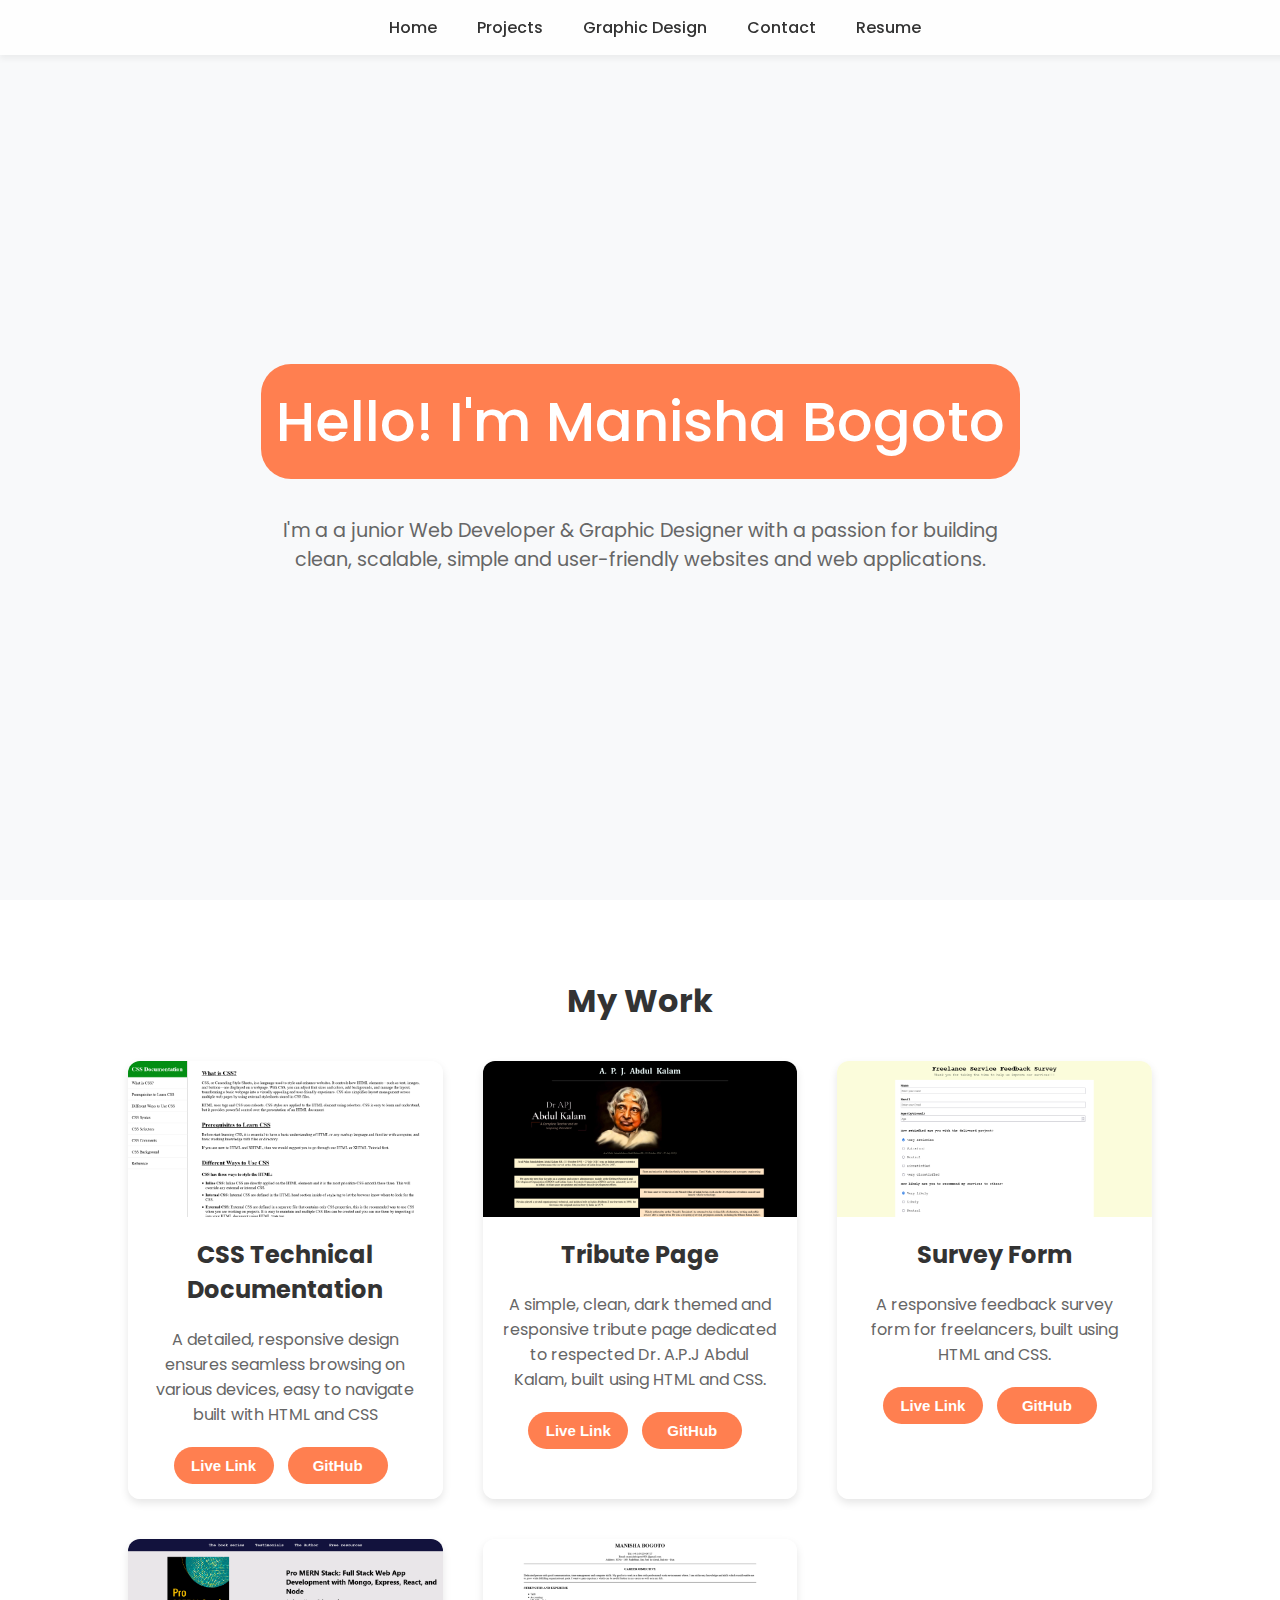
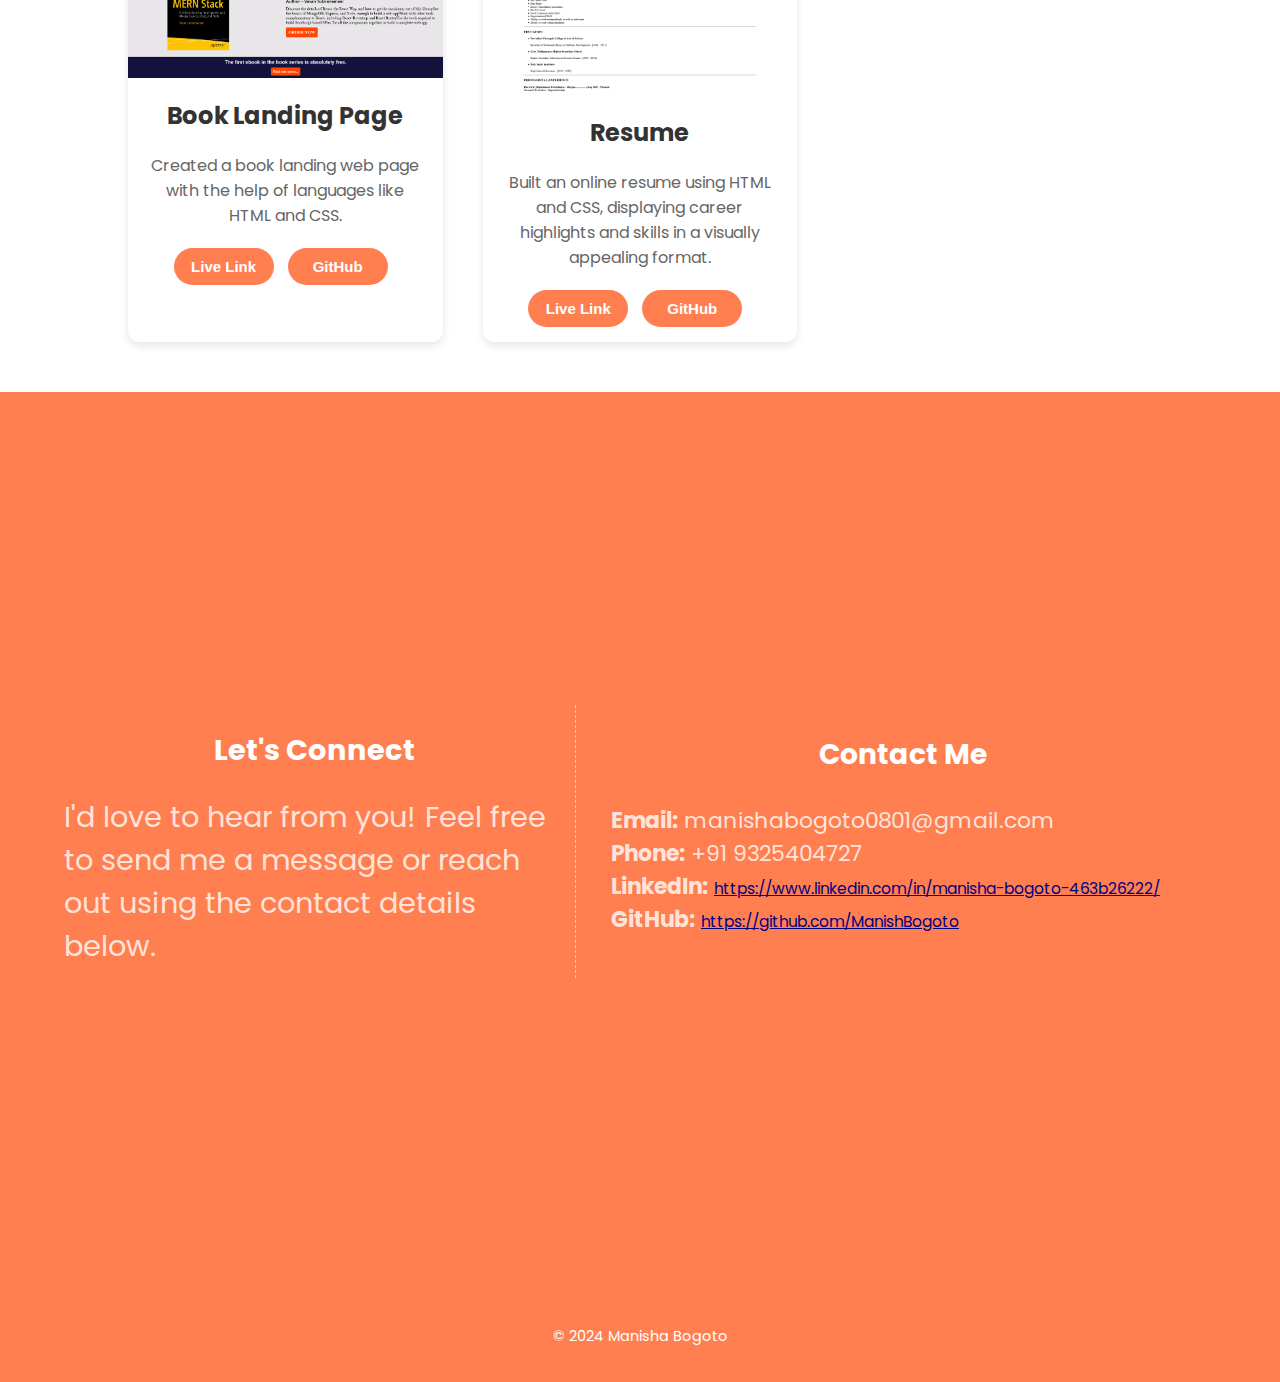
<file: index.html>
<!DOCTYPE html>
<html lang="en">

<head>
    <meta charset="UTF-8">
    <meta name="viewport" content="width=device-width, initial-scale=1.0">
    <title>Manisha Bogoto - Portfolio</title>
    <link href="https://fonts.googleapis.com/css2?family=Poppins:wght@300;500&display=swap" rel="stylesheet">
    <link rel="stylesheet" href="./style.css" />
</head>

<body>

    <!-- Navigation -->
    <nav>
        <a href="./index.html">Home</a>
        <a href="#projects">Projects</a>
        <a href="./gallery.html">Graphic Design</a>
        <a href="#contact">Contact</a>
        <a href="./Manisha_Bogoto.pdf">Resume</a>
    </nav>

    <!-- Hero Section -->
    <section class="hero" id="about">
        <h1>Hello! I'm Manisha Bogoto</h1>
        <p>I'm a a junior Web Developer & Graphic Designer with a passion for building
            clean, scalable, simple and user-friendly websites and web applications.</p>
    </section>

    <!-- Projects Section -->
    <section class="projects" id="projects">
        <h2>My Work</h2>
        <div class="project-grid">
            <div class="project" id="project1">
                <img src="project1.png" alt="Project 1 Screenshot">
                <h3>CSS Technical Documentation</h3>
                <p>A detailed, responsive design ensures seamless browsing on various devices,
                    easy to navigate built with HTML and CSS</p>
                <div id="hidden" class="btn">
                    <button type="button">
                        <a href="https://manishbogoto.github.io/css-technical-documentation/">Live Link</a>
                    </button>
                    <button type="button">
                        <a href="https://github.com/ManishBogoto/css-technical-documentation">GitHub</a>
                    </button>
                </div>
            </div>
            <div class="project" id="project2">
                <img src="project2.png" alt="Project 2 Screenshot">
                <h3>Tribute Page</h3>
                <p>A simple, clean, dark themed and responsive tribute page dedicated to respected Dr. A.P.J
                    Abdul Kalam, built using HTML and CSS.</p>
                <div id="hidden" class="btn">
                    <button type="button">
                        <a href="https://manishbogoto.github.io/tribute-page/">Live Link</a>
                    </button>
                    <button type="button">
                        <a href="https://github.com/ManishBogoto/tribute-page">GitHub</a>
                    </button>
                </div>
            </div>
            <div class="project" id="project3">
                <img src="project3.png" alt="Project 3 Screenshot">
                <h3>Survey Form</h3>
                <p>A responsive feedback survey form for freelancers, built using HTML and CSS.</p>
                <div id="hidden" class="btn">
                    <button type="button">
                        <a href="https://manishbogoto.github.io/survey-form/">Live Link</a>
                    </button>
                    <button type="button">
                        <a href="https://github.com/ManishBogoto/survey-form">GitHub</a>
                    </button>
                </div>
            </div>
            <div class="project" id="project4">
                <img src="project4.png" alt="Project 4 Screenshot">
                <h3>Book Landing Page</h3>
                <p>Created a book landing web page with the help of languages like HTML and CSS.</p>
                <div id="hidden" class="btn">
                    <button type="button">
                        <a href="https://manishbogoto.github.io/book-landing-page/">Live Link</a>
                    </button>
                    <button type="button">
                        <a href="https://github.com/ManishBogoto/book-landing-page">GitHub</a>
                    </button>
                </div>
            </div>
            <div class="project" id="project5">
                <img src="project5.png" alt="Project 5 Screenshot">
                <h3>Resume</h3>
                <p>Built an online resume using HTML and CSS, displaying career highlights and skills in a visually
                    appealing format.</p>
                <div id="hidden" class="btn">
                    <button type="button">
                        <a href="https://manishbogoto.github.io/resume/">Live Link</a>
                    </button>
                    <button type="button">
                        <a href="https://github.com/ManishBogoto/resume">GitHub</a>
                    </button>
                </div>
            </div>
        </div>
    </section>

    <section id="contact" class="contact">
        <!-- Left Half -->
        <div id="left-half">
            <h2>Let's Connect</h2>
            <p>I'd love to hear from you! Feel free to send me a message or reach out using the
                contact details below.</p>
        </div>

        <!-- Right Half: Contact Details -->
        <div id="right-half">
            <h3>Contact Me</h3>
            <ul>
                <li><strong>Email:</strong> manishabogoto0801@gmail.com</li>
                <li><strong>Phone:</strong> +91 9325404727</li>
                <li><strong>LinkedIn:</strong> <a
                        href="https://www.linkedin.com/in/manisha-bogoto-463b26222/">https://www.linkedin.com/in/manisha-bogoto-463b26222/</a>
                </li>
                <li><strong>GitHub:</strong> <a
                        href="https://github.com/ManishBogoto">https://github.com/ManishBogoto</a></li>
            </ul>
        </div>
    </section>

    <!-- Footer -->
    <footer>
        <p>© 2024 Manisha Bogoto</p>
    </footer>

</body>

</html>
</file>
<file: style.css>
body {
    margin: 0;
    font-family: 'Poppins', sans-serif;
    background-color: #ffffff;
    color: #333;
}

/* Navigation */
nav {
    position: fixed;
    top: 0;
    width: 100%;
    display: flex;
    justify-content: center;
    background-color: rgba(255, 255, 255, 0.8);
    padding: 15px;
    box-shadow: 0 4px 6px rgba(0, 0, 0, 0.05);
    z-index: 10;
}

nav a {
    margin: 0 20px;
    text-decoration: none;
    font-weight: 500;
    color: #333;
    transition: color 0.3s ease;
}

nav a:hover {
    color: coral;
    /* Accent color */
}

/* Section Styling */
section {
    min-height: 100vh;
    display: flex;
    flex-direction: column;
    align-items: center;
    justify-content: center;
}

/* Hero Section */
.hero {
    background-color: #f8f9fa;
    text-align: center;
}

.hero h1 {
    font-size: 3.5em;
    font-weight: 500;
    background-color: coral;
    padding: 15px;
    color: #fff;
    border-radius: 30px;
}

.hero p {
    font-size: 1.2em;
    color: #666;
    margin: 0 22%;
}

/* Projects Section */
.projects {
    background-color: #fff;
    padding: 50px 0;
}

.project-grid {
    display: grid;
    grid-template-columns: repeat(auto-fit, minmax(300px, 1fr));
    gap: 40px;
    width: 80%;
    margin: 0 auto;
}

.project {
    border-radius: 12px;
    overflow: hidden;
    box-shadow: 0 4px 8px rgba(0, 0, 0, 0.1);
    transition: transform 0.3s ease, box-shadow 0.3s ease;
    background-color: rgba(255, 255, 255, 0.8);
}

.project p {
    font-size: 1em;
    margin: 0 20px 20px;
    text-align: center;
    color: #666;
}

.btn {
    margin-left: 14.5%;
    margin-bottom: 15px;
}

button {
    padding: 10px;
    width: 100px;
    border-radius: 20px;
    margin-right: 10px;
    background-color: coral;
    border: none;
    color: #fff;
}

button a {
    text-decoration: none;
    color: #fff;
    font-weight: 600;
    font-size: 15px;
}

button:hover {
    background-color: rgb(236, 67, 5);
}

button a:hover {
    text-decoration: underline;
    color: #fff;
    font-weight: bold;
}

.projects h2 {
    font-size: 2em;
    padding-bottom: 10px;
}

.project img {
    width: 100%;
    display: block;
}

.project h3 {
    font-size: 1.5em;
    margin: 20px;
    text-align: center;
}

.project:hover {
    transform: translateY(-10px);
    box-shadow: 0 12px 24px rgba(0, 0, 0, 0.15);

}

/* Contact Section */
.contact {
    background-color: coral;
    text-align: center;
    font-size: 1.5em;
    display: flex;
    width: 100%;
    box-sizing: border-box;
    flex-direction: row;
}


#left-half {
    width: 40%;
    padding-right: 10px;
    color: rgba(255, 255, 255, 0.8);
    border-right: 1px dashed rgba(237, 237, 237, 0.646);
    box-sizing: border-box;
}

#right-half {
    width: 50%;
    margin-bottom: 20px;
    padding-left: 15px;
    box-sizing: border-box;
}

#right-half h3 {
    color: #fff;
}

#right-half ul {
    list-style: none;
    padding: 0 20px;
    color: rgba(255, 255, 255, 0.8);
    text-align: left;
    font-size: 22px;
}

#right-half li a {
    font-size: 15.5px;
    color: navy;
}

.contact h2 {
    font-size: 1.2em;
    color: #fff;
}

.contact p {
    font-size: 1.2em;
    text-align: left;
    margin: 10px 0;
}

/* Footer */
footer {
    text-align: center;
    padding: 20px;
    background-color: coral;
    color: white;
    font-size: 0.9em;
}

@media (max-width: 850px) {
    section {
        min-height: 75vh;
    }
    
    .hero {
        padding: 20px 0;
    }

    .hero h1 {
        font-size: 2.5em;
        padding: 10px;
    }

    .hero p {
        font-size: 1em;
    }

    .contact {
        width: 100%;
    }

    #left-half {
        width: 40%;
        padding-right: 10px;
    }

    #right-half {
        width: 50%;
        padding-left: 15px;
        margin-bottom: 30px;
    }

    #right-half ul {
        list-style: none;
        padding: 0px;
        margin-bottom: 30px;
        font-size: 16px;
    }

    #right-half li {
        margin-top: 5px;
    }

    #right-half li a {
        font-size: 14px;
    }

    .contact h2 {
        font-size: 1em;
        color: #fff;
    }

    .contact p {
        font-size: 1em;
        text-align: left;
        margin: 10px 0;
    }

    button {
        width: 40%;
        border-radius: 20px;
    }
}

@media (max-width: 580px) {
    nav {
        width: 100%;
        display: flex;
        justify-content: space-evenly;
    }

    nav a {
        margin: 8px;
        font-size: 14px;
    }
    
    .hero {
        padding: 20px 0;
    }

    .hero h1 {
        font-size: 2em;
        padding: 10px;
    }

    .hero p {
        font-size: 1em;
        color: #666;
        margin: 0 22%;
    }

    .contact {
        width: 100%;
        display: block;
    }

    #left-half {
        width: 100%;
        padding: 10px;
        margin: 0;
        text-align: center;
    }

    #right-half {
        width: 100%;
        padding: 20px 10px 10px 10px;
    }

    #right-half ul {
        padding: 0px;
        margin: 0 15px;
        font-size: 14px;
    }

    #right-half h3 {
        margin-top: 0px;
        text-decoration: underline;
        font-size: 1em;
        text-align: center;
    }

    #right-half li {
        margin-top: 5px;
    }

    #right-half li a {
        font-size: 13px;
    }

    .contact h2 {
        font-size: 1em;
        text-decoration: underline;
        text-align: center;
    }

    .contact p {
        font-size: 1em;
        text-align: center;
        margin: 0;
    }

    /* Footer */
    footer {
        text-align: center;
        padding: 10px;
        margin-top: -30px;
        font-size: 0.9em;
    }
}

@media (max-width: 480px) {
    nav {
        padding: 8px;
    }

    nav a {
        margin: 5px;
        font-size: 12px;
        justify-content: space-evenly;
    }

    .hero {
        padding: 20px 0;
    }

    .hero h1 {
        font-size: 1.5em;
        font-weight: bold;
        padding: 12px;
    }

    .hero p {
        font-size: 1em;
        color: #666;
        margin: 0 30px;
    }
}

@media (max-width: 380px) {

    nav {
        padding: 8px;
        width: fit-content;
    }

    nav a {
        margin: 5px;
        font-size: 12px;
        justify-content: space-evenly;
    }

    .hero {
        padding: 16px 0;
    }

    .hero h1 {
        font-size: 0.9em;
        font-weight: bold;
        padding: 7px;
    }

    .hero p {
        font-size: 0.7em;
        color: #666;
        margin: 0 30px;
    }

    .projects {
        padding: 20px 0;
    }
    
    .project-grid {
        display: grid;
        grid-template-columns: repeat(auto-fit, minmax(180px, 1fr));
        gap: 40px;
        width: 90%;
        margin: 0 auto;
    }
    
    .project {
        border-radius: 12px;
        overflow: hidden;
        box-shadow: 0 4px 8px rgba(0, 0, 0, 0.1);
        transition: transform 0.3s ease, box-shadow 0.3s ease;
        background-color: rgba(255, 255, 255, 0.8);
    }
    
    .project p {
        font-size: 0.7em;
        margin: 0 20px 20px;
    }
    
    .btn {
        display: inline-block;
    }
    
    button {
        padding: 10px;
        width: 100%;
        margin: 5px;
        border-radius: 20px;
        background-color: coral;
        border: none;
        color: #fff;
    }
    
    button a {
        font-weight: normal;
        font-size: 12px;
    }
    
    .project h3 {
        font-size: 1.2em;
        margin: 10px;
    }
    
}
</file>
